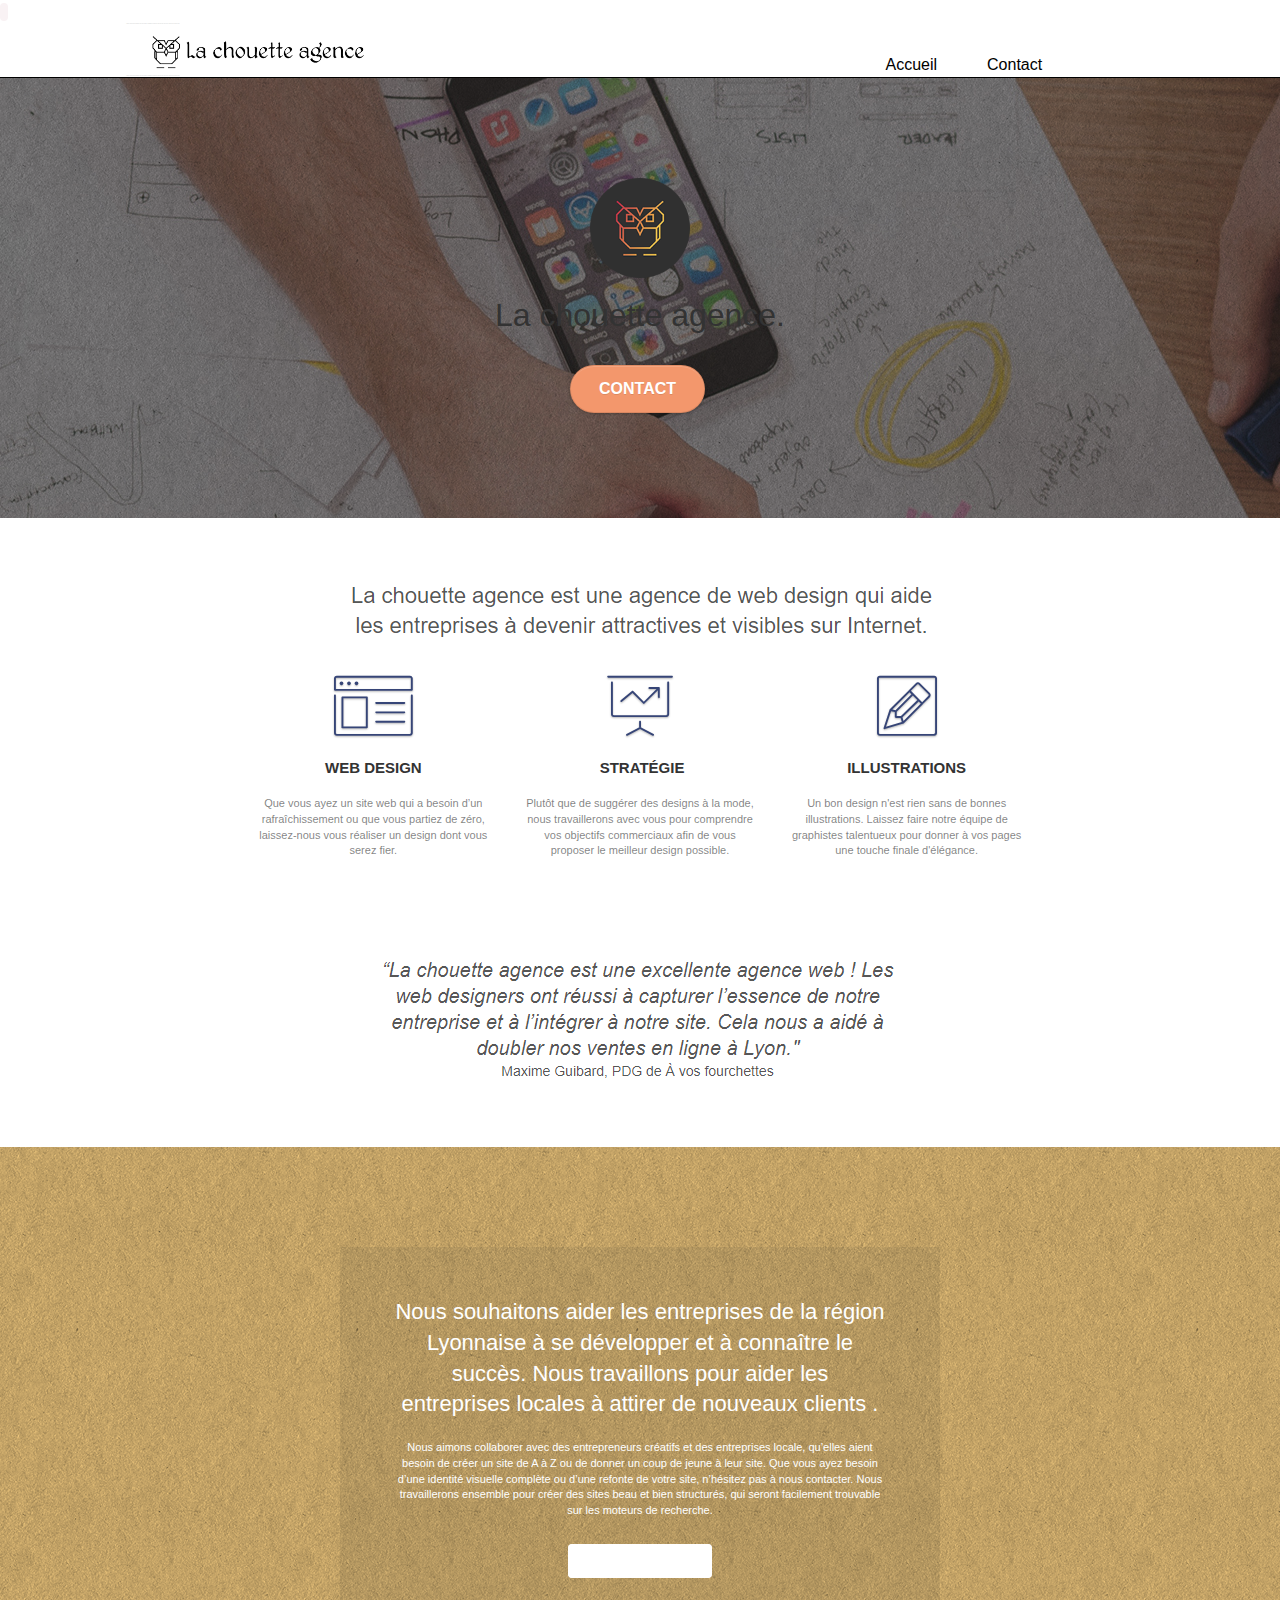
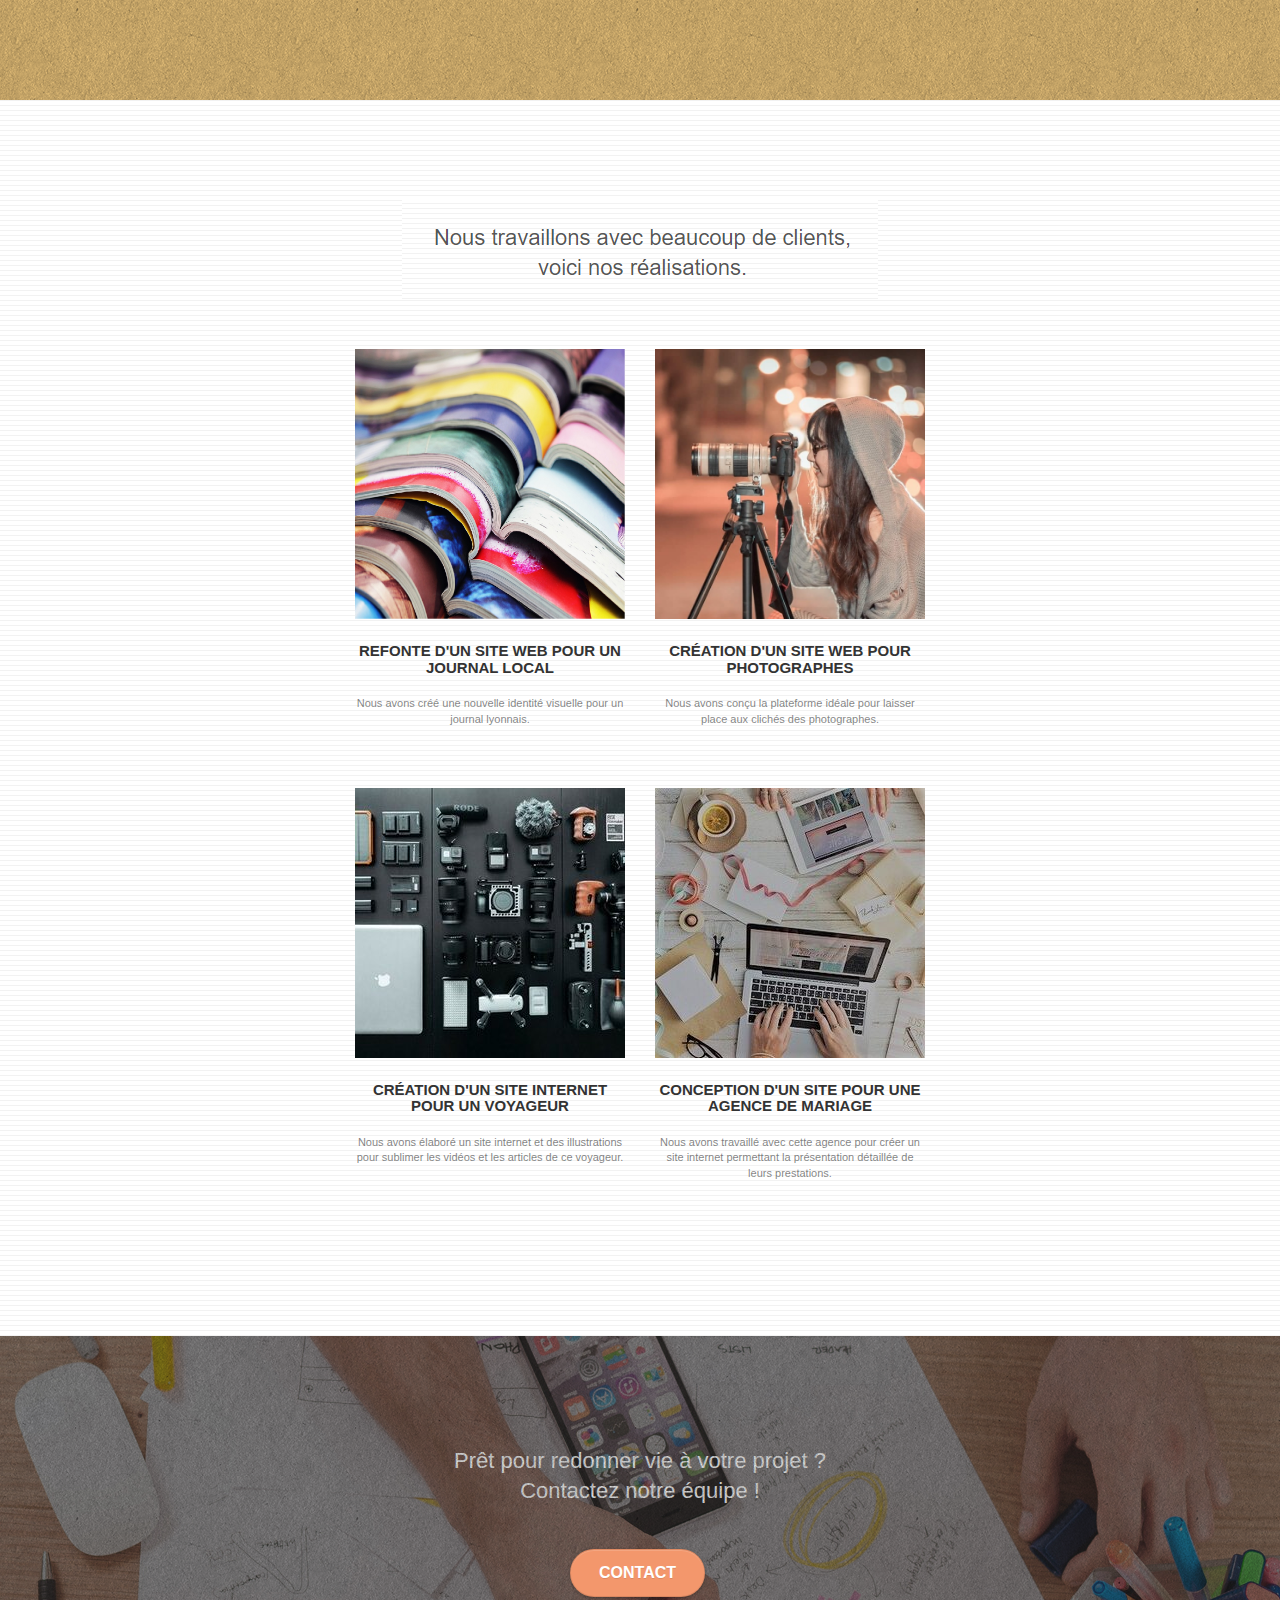
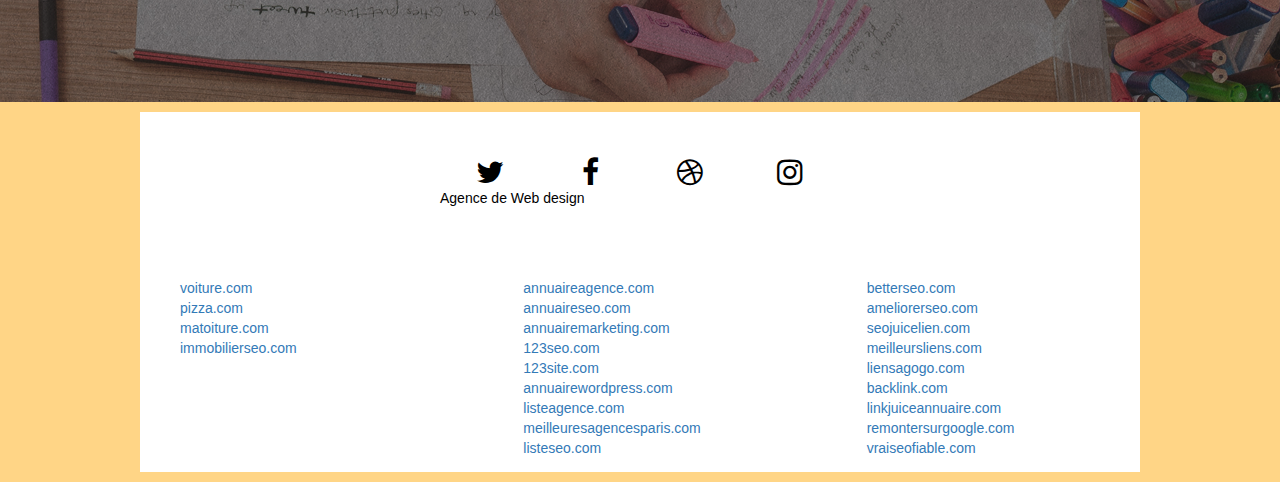
<file: index.html>
<!doctype html>
<html lang="Default">
<head>
    <meta charset="utf-8">
    <meta name="keywords" content="agence web design, web design Lyon, agence web design">
    <meta name="description" content="Entreprise web design, situé à Lyon">
    <meta name="viewport" content="width=device-width, initial-scale=1.0, viewport-fit=cover">
    <link rel="shortcut icon" type="image/png" href="favicon.jpg">
    
	<link rel="stylesheet" type="text/css" href="./css/bootstrap.css">
	<link rel="stylesheet" type="text/css" href="style.css">
	<link rel="stylesheet" type="text/css" href="./css/font-awesome.css">
	<link rel="stylesheet" type="text/css" href="./css/et-line.css">
	<link rel="canonical" href="https://vehementz.github.io/P4_Pisu_Clement/"/>
	<code></code><meta name="robots" content="index, follow"></code>
	
    
	<script src="./js/jquery-2.1.0.js"></script>
	<script src="./js/bootstrap.js"></script>
	<script src="./js/blocs.js"></script>
	<script src="./js/jquery.touchSwipe.js" defer></script>
	<script src="./js/gmaps.js"></script>

    <title>.</title>

    
<!-- Analytics -->
 
<!-- Analytics END -->
    
</head>
<body>
<!-- Principal conteneur -->
<div class="page-container">
    
<!-- bloc-0 -->
<div class="bloc bgc-white l-bloc " id="bloc-0">
	<div class="container bloc-sm">

		<nav class="navbar row">
			<div class="navbar-header">
				<div class="keywords" style="color:#cccccc;font-size:1px;">Agence web à paris, stratégie web, web design, illustrations, design de site web, site web, web, internet, site internet, site</div>
				<a class="navbar-brand" href="index.html"><img src="img/la-chouette-agence.png" alt="La chouette agence" height="40" /></a>
				<div class="keywords" style="color:#cccccc;font-size:1px;">Agence web à paris, stratégie web, web design, illustrations, design de site web, site web, web, internet, site internet, site</div>
				<button id="nav-toggle" type="button" class="ui-navbar-toggle navbar-toggle" data-toggle="collapse" data-target=".navbar-1">
					<span class="sr-only">Toggle navigation</span><span class="icon-bar"></span><span class="icon-bar"></span><span class="icon-bar"></span>
				</button>
			</div>
			<div class="collapse navbar-collapse navbar-1 special-dropdown-nav">
				<ul class="site-navigation nav navbar-nav">
					<li>
						<a href="home.html">Accueil</a>
					</li>
					<li>
					</li>
					<li>
						<a href="contact.html">Contact</a>
					</li>
				</ul>
			</div>
		</nav>
	</div>
</div>
<!-- bloc-0 END -->

<!-- bloc-1-presentation -->
<div class="bloc bgc-dark-slate-blue bg-banniere d-bloc bg-t-edge bloc-bg-texture texture-paper b-parallax" id="bloc-1-hero">
	<div class="container bloc-lg">
		<div class="row tight-width-whitespace">
			<div class="col-sm-12">
				<img src="img/logo.png" class="center-block image-resize-mode" width="100" alt="logo" />
				<h1 class="text-center hero-bloc-text tc-white ">
					La chouette agence.
				</h1>
				<div class="text-center">
					<a href="page2.html" class="btn btn-lg btn-clean btn-rd cta-hero btn-atomic-tangerine" id="cta-hero">Contact</a>
				</div>
			</div>
		</div>
	</div>
</div>
<!-- bloc-1-presentation END -->

<!-- bloc-2-services -->
<div class="bloc bgc-white l-bloc" id="bloc-2-services">
	<div class="container bloc-md">
		<div class="row">
			<div class="col-sm-12 text-center">
				<img alt="titre" src="img/title.png" />
			</div>
		</div>
		<div class="row voffset-lg med-width-whitespace">
			<div class="col-sm-4">
				<div class="text-center">
					<span class="et-icon-browser sm-shadow icon-dark-slate-blue icons icon-lg"></span>
				</div>
				<h3 class="mg-md text-center">
					Web design
				</h3>
				<p class="text-center ">
					Que vous ayez un site web qui a besoin d&rsquo;un rafraîchissement ou que vous partiez de zéro, laissez-nous vous réaliser un design dont vous serez fier.
				</p>
			</div>
			<div class="col-sm-4">
				<div class="text-center">
					<span class="et-icon-presentation sm-shadow icon-dark-slate-blue icons icon-lg"></span>
				</div>
				<h3 class="mg-md text-center">
					&nbsp;Stratégie
				</h3>
				<p class="text-center ">
					Plutôt que de suggérer des designs à la mode, nous travaillerons avec vous pour comprendre vos objectifs commerciaux afin de vous proposer le meilleur design possible.<br>
				</p>
			</div>
			<div class="col-sm-4">
				<div class="text-center">
					<span class="et-icon-edit sm-shadow icon-dark-slate-blue icons icon-lg"></span>
				</div>
				<h3 class="mg-md text-center">
					Illustrations
				</h3>
				<p class="text-center ">
					Un bon design n'est rien sans de bonnes illustrations. Laissez faire notre équipe de graphistes talentueux pour donner à vos pages une touche finale d'élégance.
				</p>
			</div>
		</div>
		<div class="row voffset-lg voffset">
			<div class="col-xs-12 col-md-8 col-md-offset-2 text-center">
				<img alt="citation" src="img/citation.png" />

			</div>
		</div>
	</div>
</div>
<!-- bloc-2-services END -->

<!-- bloc-3-what-i-do -->
<div class="bloc tc-white bgc-atomic-tangerine bg-presentation d-bloc bloc-bg-texture texture-paper b-parallax" id="bloc-3-what-i-do">
	<div class="container bloc-lg">
		<div class="row tight-width-whitespace black-background">
			<div class="col-sm-12">
				<h2 class="mg-md text-center tc-white">
					Nous souhaitons aider les entreprises de la région Lyonnaise à se développer et à connaître le succès. Nous travaillons pour aider les entreprises locales à attirer de nouveaux clients .<br>
				</h2>
				<p class="text-center white">
					Nous aimons collaborer avec des entrepreneurs créatifs et des entreprises locale, qu’elles aient besoin de créer un site de A à Z ou de donner un coup de jeune à leur site. Que vous ayez besoin d’une identité visuelle complète ou d’une refonte de votre site, n’hésitez pas à nous contacter. Nous travaillerons ensemble pour créer des sites beau et bien structurés, qui seront facilement trouvable sur les moteurs de recherche. <br><br><a class="ltc-white bold-link" href="page2.html">Contactez notre équipe</a><br>
				</p>
			</div>
		</div>
	</div>
</div>
<!-- bloc-3-what-i-do END -->

<!-- bloc-4-portfolio -->
<div class="bloc bgc-white bg-lines-h2-bg bg-repeat l-bloc" id="bloc-4-portfolio">
	<div class="container bloc-lg">
		<div class="row">
			<div class="col-sm-12 text-center">
				<img alt="titre" src="img/title2.png" />
			</div>
		</div>
		<div class="row tight-width-whitespace portfolio-row">
			<div class="col-sm-6">
				<a href="#" data-lightbox="img/1.jpg" data-gallery-id="gallery-1" data-caption="Refonte d'un site web pour un journal local" data-frame="snapshot-lb"><img src="img/1.jpg" alt="livres" class="img-responsive portfolio-thumb" /></a>
				<h3 class="mg-md text-center">
					Refonte d'un site web pour un journal local
				</h3>
				<p class="text-center">
					Nous avons créé une nouvelle identité visuelle pour un journal lyonnais.
				</p>
			</div>
			<div class="col-sm-6">
				<a href="#" data-lightbox="img/2.jpg" data-gallery-id="gallery-1" data-caption="Création d'un site web pour photographes" data-frame="snapshot-lb"><img src="img/2.jpg" class="img-responsive portfolio-thumb" alt="un photographe avec son appareil" /></a>
				<h3 class="mg-md text-center">
					Création d'un site web pour photographes
				</h3>
				<p class="text-center">
					Nous avons conçu la plateforme idéale pour laisser place aux clichés des photographes.
				</p>
			</div>
		</div>
		<div class="row tight-width-whitespace portfolio-row">
			<div class="col-sm-6">
				<a href="#" data-lightbox="img/3.jpg" data-gallery-id="gallery-1" data-caption="Création d'un site internet pour un voyageur" data-frame="snapshot-lb"><img src="img/3.jpg" class="img-responsive portfolio-thumb" alt="un equipement pour appareil photo"/></a>
				<h3 class="mg-md text-center">
					Création d'un site internet pour un voyageur
				</h3>
				<p class="text-center">
					Nous avons élaboré un site internet et des illustrations pour sublimer les vidéos et les articles de ce voyageur.
				</p>
			</div>
			<div class="col-sm-6">
				<a href="#" data-lightbox="img/4.jpg" data-gallery-id="gallery-1" data-caption="Conception d'un site pour une agence de mariage" data-frame="snapshot-lb"><img src="img/4.jpg" class="img-responsive portfolio-thumb" alt="quelqu'un travaille sur un ordinateur" /></a>
				<h3 class="mg-md text-center">
					Conception d'un site pour une agence de mariage
				</h3>
				<p class="text-center">
					Nous avons travaillé avec cette agence pour créer un site internet permettant la présentation détaillée de leurs prestations.
				</p>
			</div>
		</div>
	</div>
</div>
<!-- bloc-4-portfolio END -->

<!-- bloc-5-cta -->
<div class="bloc bgc-dark-slate-blue bg-banniere d-bloc bloc-bg-texture texture-paper" id="bloc-5-cta">
	<div class="container bloc-lg">
		<div class="row">
			<h2 class="mg-md text-center tc-white">
				Prêt pour redonner vie à votre projet ?<br>Contactez notre équipe !
			</h2>
			<div class="col-sm-12 text-center">
				<a href="page2.html" class="btn btn-atomic-tangerine btn-clean btn-rd btn-lg cta-hero">Contact</a>
			</div>
		</div>
	</div>
</div>
<!-- bloc-5-cta END -->

<!-- Footer - bloc-8 -->
<div class="bloc bgc-atomic-tangerine d-bloc" id="bloc-8">
	<div class="container bloc-sm">
		<div class="row">
			<div class="col-sm-12">
				<p class="text-center black">
					La chouette agence - Agence web basée à Lyon.
				</p>
				<div class="row row-no-gutters social">
					<div class="col-sm-3">
						<div class="text-center">
							<a class="social" href="index.html"><span class="fa fa-twitter icon-md"></span></a>
						</div>
					</div>
					<div class="col-sm-3">
						<div class="text-center">
							<a class="social" href="index.html"><span class="fa fa-facebook icon-md"></span></a>
						</div>
					</div>
					<div class="col-sm-3">
						<div class="text-center">
							<a class="social" href="index.html"><span class="fa fa-dribbble icon-md"></span></a>
						</div>
					</div>
					<div class="col-sm-3">
						<div class="text-center">
							<a class="social" href="index.html"><span class="fa fa-instagram icon-md"></span></a>
						</div>
					</div>
					<div class="keywords" style="color:black;">Agence de Web design</div>
				</div>
				<div class="row">
					<div class="col-sm-4">
						<p class="partenaire-title">Partenaires</p>
							<ul class="footer-list">
								<li><a href="voiture.com">voiture.com</a></li>
								<li><a href="pizza.com">pizza.com</a></li>
								<li><a href="matoiture.com">matoiture.com</a></li>
								<li><a href="immobilierseo.com">immobilierseo.com</a></li>
							</ul>		
					</div>
					<div class="col-sm-4">
						<p class="partenaire-title">Annuaires liste 1</p>
						<ul class="footer-list">
							<li><a href="annuaireagence.com">annuaireagence.com</a></li>
							<li><a href="annuaireseo.com">annuaireseo.com</a></li>
							<li><a href="annuairemarketing.com">annuairemarketing.com</a></li>
							<li><a href="123seoture.com">123seo.com</a></li>
							<li><a href="123site.com">123site.com</a></li>
							<li><a href="annuairewordpress.com">annuairewordpress.com</a></li>
							<li><a href="listeagence.com">listeagence.com</a></li>
							<li><a href="meilleuresagencesparis.com">meilleuresagencesparis.com</a></li>
							<li><a href="listeseo.com">listeseo.com</a></li>
						</ul>
					</div>
					<div class="col-sm-4">
						<p class="partenaire-title">Annuaires liste 2</p>
						<ul class="footer-list">
							<li><a href="betterseo.com">betterseo.com</a></li>
							<li><a href="ameliorerseo.com">ameliorerseo.com</a></li>
							<li><a href="seojuicelien.com">seojuicelien.com</a></li>
							<li><a href="meilleursliens.com">meilleursliens.com</a></li>
							<li><a href="liensagogo.com">liensagogo.com</a></li>
							<li><a href="backlink.com">backlink.com</a></li>
							<li><a href="linkjuiceannuaire.com">linkjuiceannuaire.com</a></li>
							<li><a href="remontersurgoogle.com">remontersurgoogle.com</a></li>
							<li><a href="vraiseofiable.com">vraiseofiable.com</a></li>
						</ul>
					</div>
				</div>
			</div>
		</div>
	</div>
</div>
<!-- Footer - bloc-8 END -->

</div>
<!-- Principal conteneur END -->
    

</body>
</html>
</file>
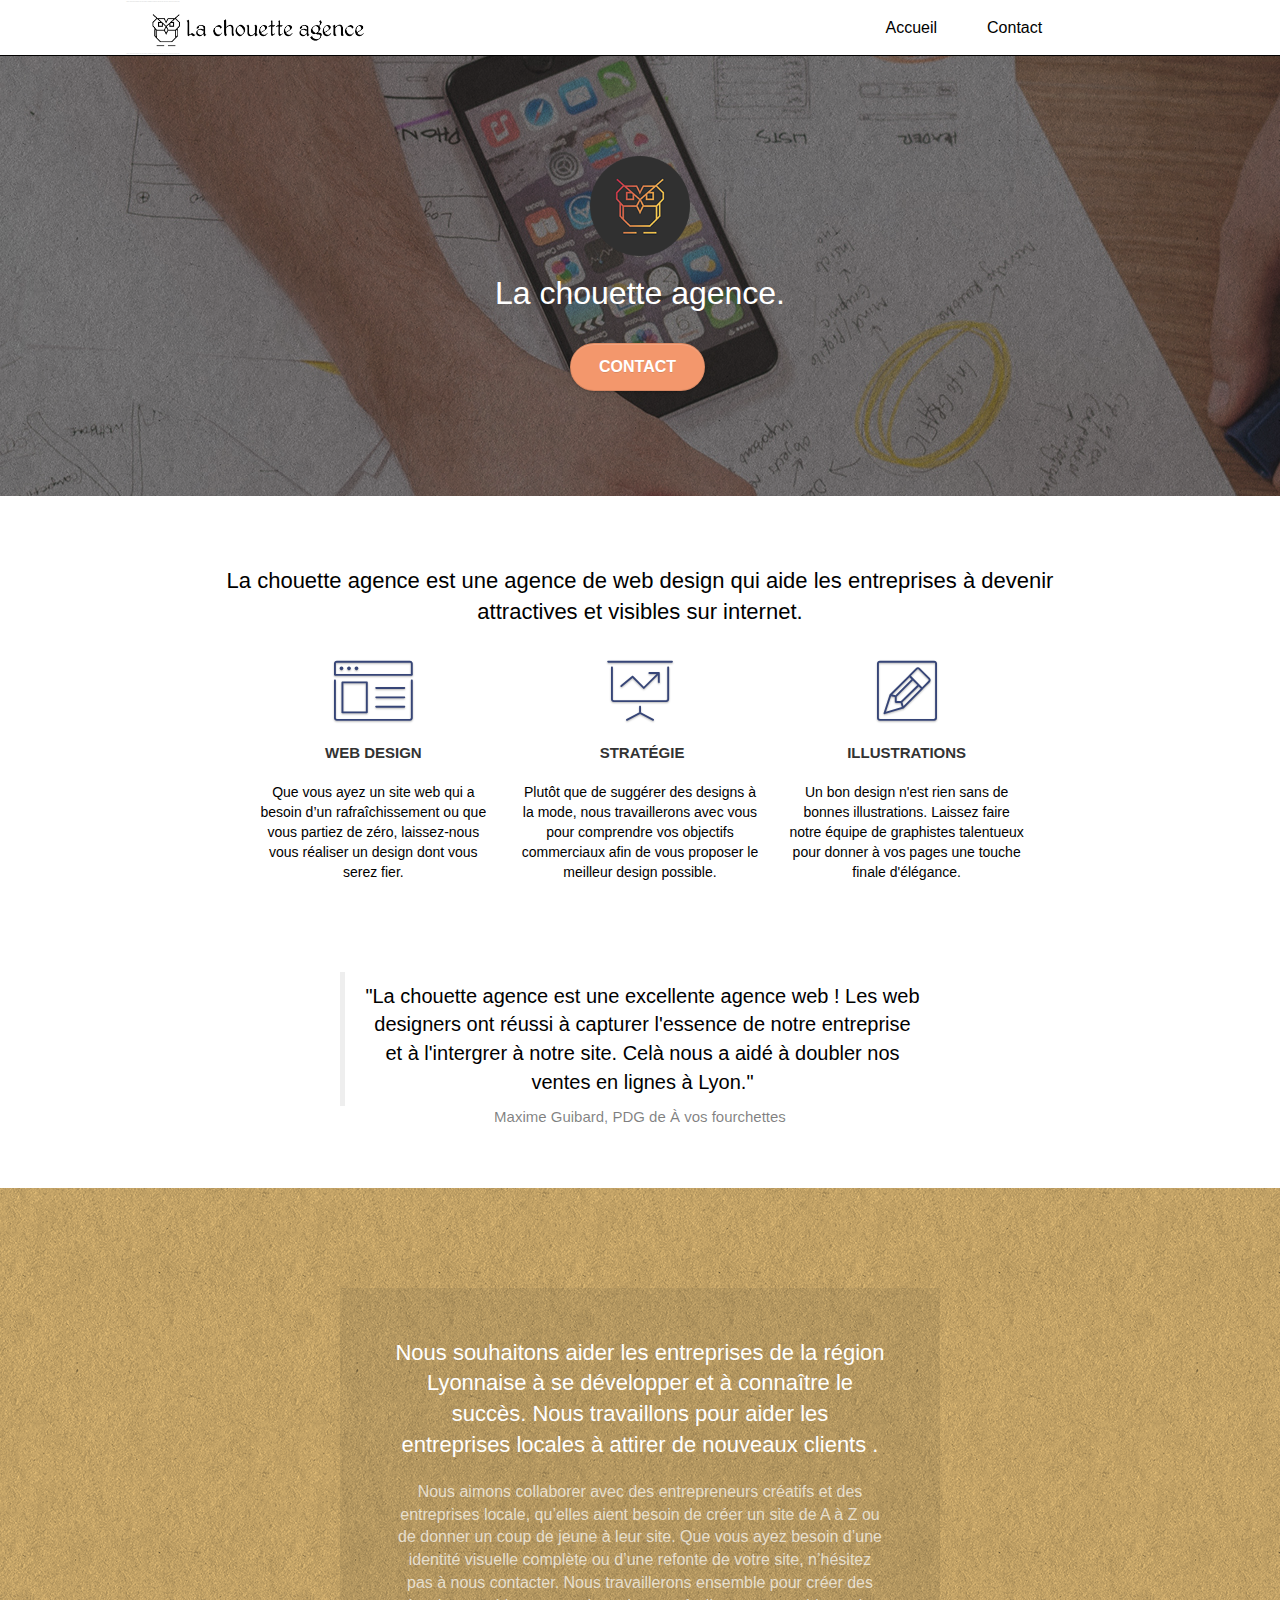
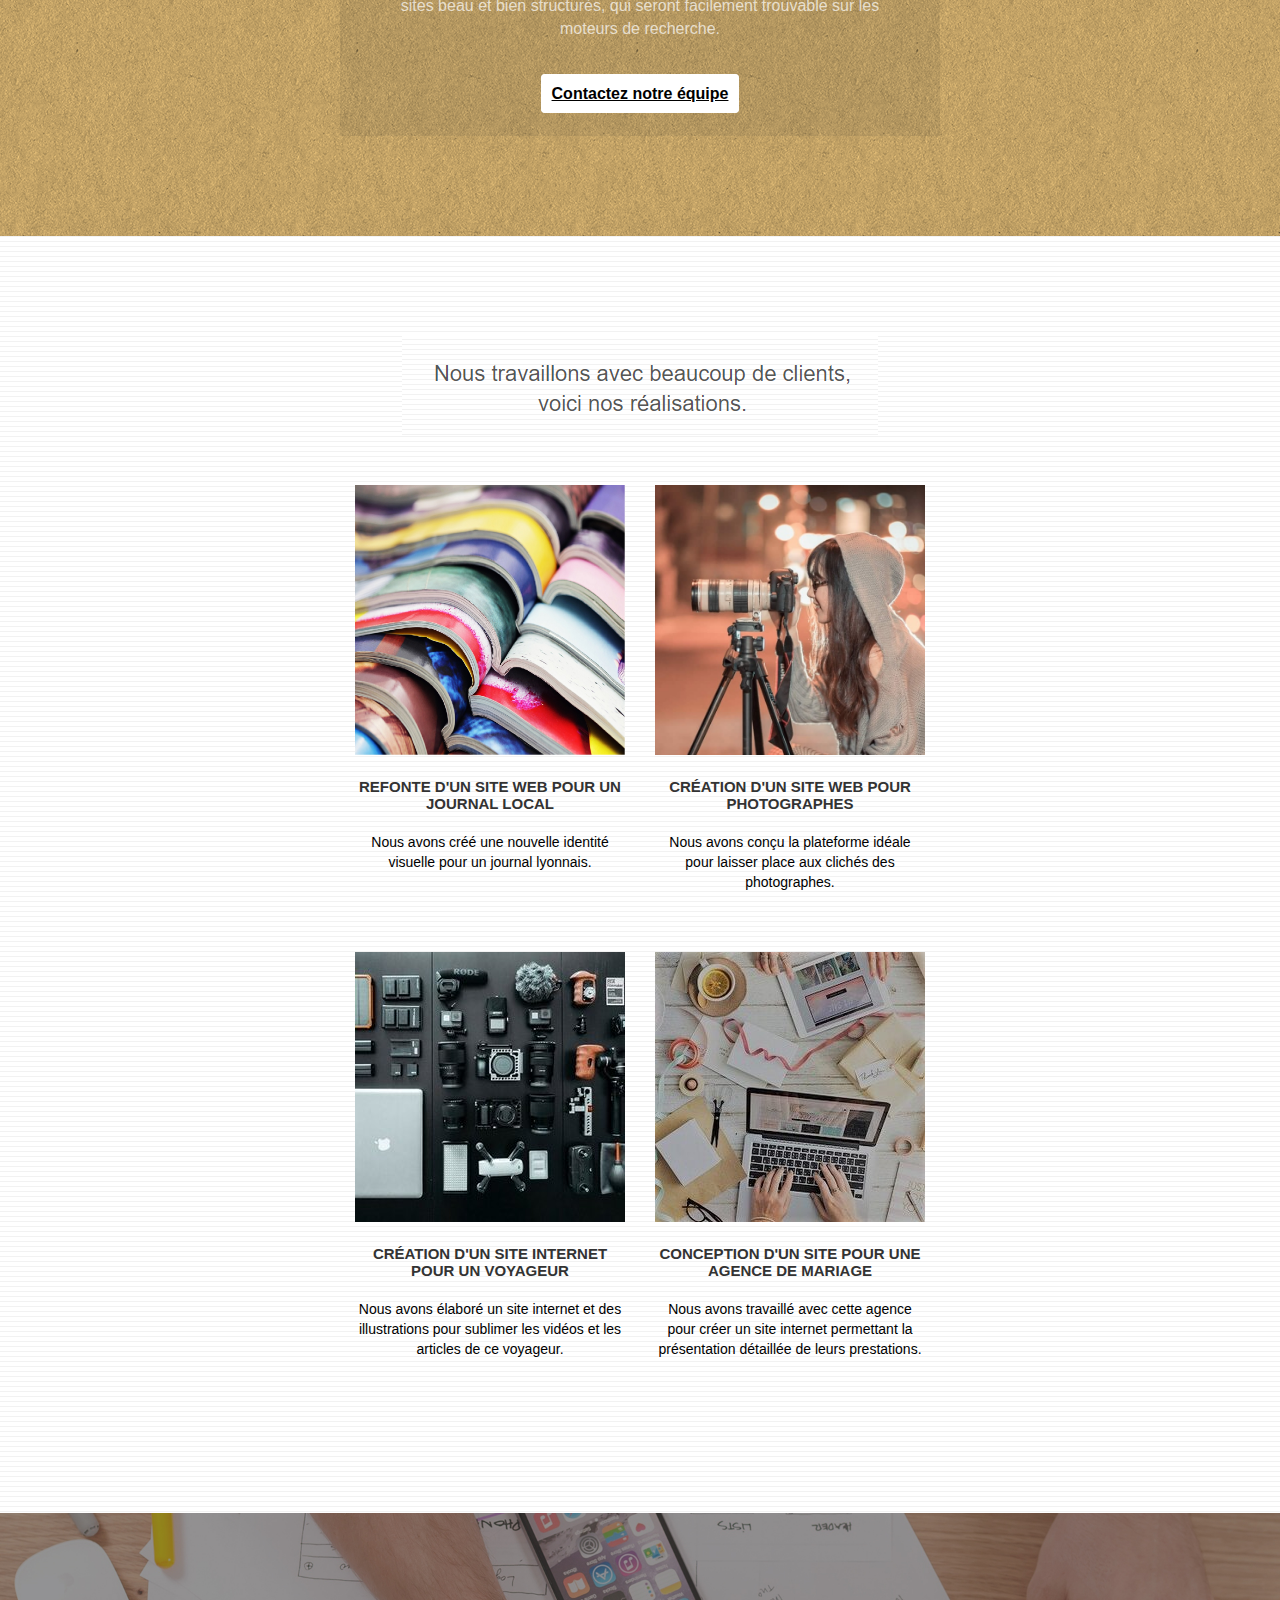
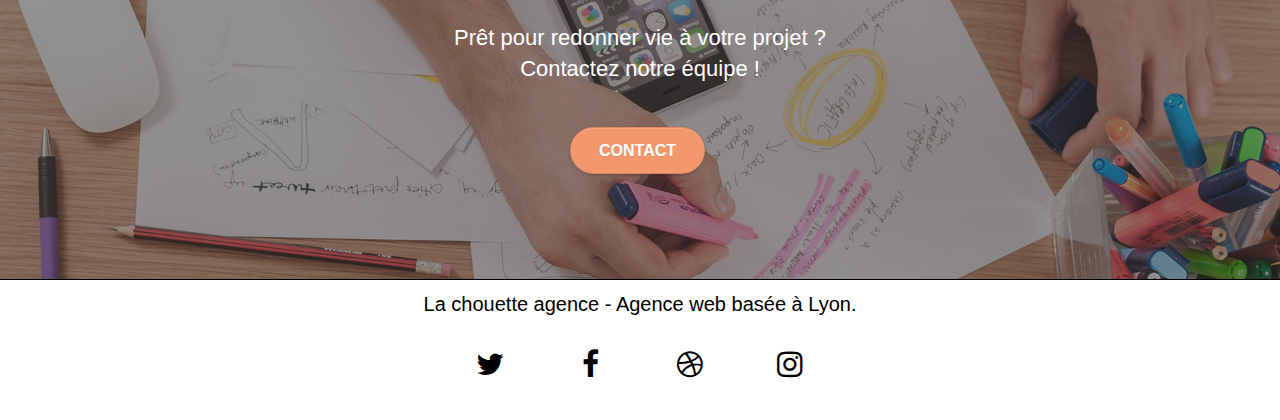
<file: home.html>
<!doctype html>
<html lang="fr">
<head>
    <meta charset="utf-8">
    <meta name="keywords" content="agence web design, web design Lyon, agence web design">
    <meta name="description" content="Entreprise web design, situé à Lyon">
    <meta name="viewport" content="width=device-width, initial-scale=1.0, viewport-fit=cover">
    <link rel="shortcut icon" type="image/png" href="favicon.jpg">
    
	<link rel="stylesheet" type="text/css" href="./css/bootstrap.css">
	<link rel="stylesheet" type="text/css" href="style.css">
	<link rel="stylesheet" type="text/css" href="./css/font-awesome.css">
	<link rel="stylesheet" type="text/css" href="./css/et-line.css">
	<link rel="canonical" href="https://vehementz.github.io/P4_Pisu_Clement/"/>
	<meta name="robots" content="home, follow">
	
    
	<script src="./js/jquery-2.1.0.js"></script>
	<script src="./js/bootstrap.js"></script>
	<script src="./js/blocs.js"></script>
	<script src="./js/jquery.touchSwipe.js" defer></script>
	<script src="./js/gmaps.js"></script>

    <title>Agence de Webdesign</title>

    
<!-- Analytics -->
 
<!-- Analytics END -->
    
</head>
<body>
<!-- Principal conteneur -->
<div class="page-container">
    
<!-- bloc-0 -->
<div class="bloc l-bloc " id="bloc-0">
	<div class="container bloc-sm">

		<div class="navbar row">
			<div class="navbar-header">
				<div class="keywords" style="color:#cccccc;font-size:1px;">Agence web à paris, stratégie web, web design, illustrations, design de site web, site web, web, internet, site internet, site</div>
				<a class="navbar-brand" href="home.html"><img src="img/la-chouette-agence.png" alt="La chouette agence" height="40" /></a>
				<div class="keywords" style="color:#cccccc;font-size:1px;">Agence web à paris, stratégie web, web design, illustrations, design de site web, site web, web, internet, site internet, site</div>
				<button id="nav-toggle" type="button" class="ui-navbar-toggle navbar-toggle" data-toggle="collapse" data-target=".navbar-1">
					<span class="sr-only">Toggle navigation</span><span class="icon-bar"></span><span class="icon-bar"></span><span class="icon-bar"></span>
				</button>
			</div>
			<nav class="collapse navbar-collapse navbar-1 special-dropdown-nav">
				<ul class="site-navigation nav navbar-nav">
					<li>
						<a class="home_page_nav_link link_page" href="home.html">Accueil</a>
					</li>
					<li>
					</li>
					<li>
						<a class="home_page_nav_link link_page" href="contact.html">Contact</a>
					</li>
				</ul>
			</nav>
		</div>
	</div>
</div>
<!-- bloc-0 END -->

<!-- bloc-1-presentation -->
<div class="bloc bgc-dark-slate-blue bg-banniere d-bloc bg-t-edge bloc-bg-texture texture-paper b-parallax" id="bloc-1-hero">
	<div class="container bloc-lg">
		<div class="row tight-width-whitespace">
			<div class="col-sm-12 background-part-bellow">
				<img src="img/logo.png" class="center-block image-resize-mode" width="100" alt="logo" />
				<h1 class="text-center hero-bloc-text ltc-white ">
					La chouette agence.
				</h1>
				<div class="text-center">
					<a href="contact.html" class="btn btn-lg btn-clean btn-rd cta-hero btn-atomic-tangerine" id="cta-hero">Contact</a>
				</div>
			</div>
		</div>
	</div>
</div>
<!-- bloc-1-presentation END -->

<!-- bloc-2-services -->
<main class="bloc bgc-white l-bloc" id="bloc-2-services">
	<div class="container bloc-md">
		<div class="row skills-container-title">
			<div class="col-sm-10 ">
				<h2>La chouette agence est une agence de web design qui aide les entreprises à devenir attractives et visibles sur internet.</h2>
				
			</div>
		</div>
		<div class="row voffset-lg med-width-whitespace">
			<div class="col-sm-4">
				<div class="text-center">
					<span class="et-icon-browser sm-shadow icon-dark-slate-blue icons icon-lg"></span>
				</div>
				<h3 class="mg-md text-center">
					Web design
				</h3>
				<p class="text-center text-skills">
					Que vous ayez un site web qui a besoin d&rsquo;un rafraîchissement ou que vous partiez de zéro, laissez-nous vous réaliser un design dont vous serez fier.
				</p>
			</div>
			<div class="col-sm-4">
				<div class="text-center">
					<span class="et-icon-presentation sm-shadow icon-dark-slate-blue icons icon-lg"></span>
				</div>
				<h3 class="mg-md text-center">
					&nbsp;Stratégie
				</h3>
				<p class="text-center text-skills">
					Plutôt que de suggérer des designs à la mode, nous travaillerons avec vous pour comprendre vos objectifs commerciaux afin de vous proposer le meilleur design possible.<br>
				</p>
			</div>
			<div class="col-sm-4">
				<div class="text-center">
					<span class="et-icon-edit sm-shadow icon-dark-slate-blue icons icon-lg"></span>
				</div>
				<h3 class="mg-md text-center">
					Illustrations
				</h3>
				<p class="text-center text-skills">
					Un bon design n'est rien sans de bonnes illustrations. Laissez faire notre équipe de graphistes talentueux pour donner à vos pages une touche finale d'élégance.
				</p>
			</div>
		</div>
		<div class="row voffset-lg voffset">
			<div class="col-xs-12 col-md-8 col-md-offset-2 text-center">
				<blockquote class="quote-container"><p class="testymony">"La chouette agence est une excellente agence web ! Les web designers ont réussi à capturer l'essence de notre entreprise et à l'intergrer à notre site. Celà nous a aidé à doubler nos ventes en lignes à Lyon."</p></blockquote>
				<p class="sub-testymony">Maxime Guibard, PDG de À vos fourchettes</p>

			</div>
		</div>
	</div>
</main>
<!-- bloc-2-services END -->

<!-- bloc-3-what-i-do -->
<section class="bloc tc-white bgc-atomic-tangerine bg-presentation d-bloc bloc-bg-texture texture-paper b-parallax" id="bloc-3-what-i-do">
	<div class="container bloc-lg">
		<div class="row tight-width-whitespace black-background">
			<div class="col-sm-12">
				<h2 class="mg-md text-center tc-white">
					Nous souhaitons aider les entreprises de la région Lyonnaise à se développer et à connaître le succès. Nous travaillons pour aider les entreprises locales à attirer de nouveaux clients .<br>
				</h2>
				<p class="text-center black text-motivation">
					Nous aimons collaborer avec des entrepreneurs créatifs et des entreprises locale, qu’elles aient besoin de créer un site de A à Z ou de donner un coup de jeune à leur site. Que vous ayez besoin d’une identité visuelle complète ou d’une refonte de votre site, n’hésitez pas à nous contacter. Nous travaillerons ensemble pour créer des sites beau et bien structurés, qui seront facilement trouvable sur les moteurs de recherche. <br><br><a class="ltc-black bold-link" href="contact.html">Contactez notre équipe</a><br>
				</p>
			</div>
		</div>
	</div>
</section>
<!-- bloc-3-what-i-do END -->

<!-- bloc-4-portfolio -->
<section class="bloc bgc-white bg-lines-h2-bg bg-repeat l-bloc" id="bloc-4-portfolio">
	<div class="container bloc-lg">
		<div class="row">
			<div class="col-sm-12 text-center portfolio-introduce">
				<img alt="titre" src="img/title2.png" />
			</div>
		</div>
		<div class="row tight-width-whitespace portfolio-row">
			<div class="col-sm-6">
				<figure>
					<a href="#" data-lightbox="img/1.jpg" data-gallery-id="gallery-1" data-caption="Refonte d'un site web pour un journal local" data-frame="snapshot-lb"><img src="img/1.jpg" alt="livres" class="img-responsive portfolio-thumb" /></a>
				</figure>
				<h3 class="mg-md text-center">
					Refonte d'un site web pour un journal local
				</h3>
				<p class="text-center text-experience">
					Nous avons créé une nouvelle identité visuelle pour un journal lyonnais.
				</p>
			</div>
			<div class="col-sm-6">
				<figure>
					<a href="#" data-lightbox="img/2.jpg" data-gallery-id="gallery-1" data-caption="Création d'un site web pour photographes" data-frame="snapshot-lb"><img src="img/2.jpg" class="img-responsive portfolio-thumb" alt="un photographe avec son appareil" /></a>
				</figure>
				<h3 class="mg-md text-center">
					Création d'un site web pour photographes
				</h3>
				<p class="text-center text-experience">
					Nous avons conçu la plateforme idéale pour laisser place aux clichés des photographes.
				</p>
			</div>
		</div>
		<div class="row tight-width-whitespace portfolio-row">
			<div class="col-sm-6">
				<figure>
					<a href="#" data-lightbox="img/3.jpg" data-gallery-id="gallery-1" data-caption="Création d'un site internet pour un voyageur" data-frame="snapshot-lb"><img src="img/3.jpg" class="img-responsive portfolio-thumb" alt="un equipement pour appareil photo"/></a>
				</figure>
					<h3 class="mg-md text-center">
					Création d'un site internet pour un voyageur
				</h3>
				<p class="text-center text-experience">
					Nous avons élaboré un site internet et des illustrations pour sublimer les vidéos et les articles de ce voyageur.
				</p>
			</div>
			<div class="col-sm-6">
				<figure>
					<a href="#" data-lightbox="img/4.jpg" data-gallery-id="gallery-1" data-caption="Conception d'un site pour une agence de mariage" data-frame="snapshot-lb"><img src="img/4.jpg" class="img-responsive portfolio-thumb" alt="quelqu'un travaille sur un ordinateur" /></a>
				</figure>
				<h3 class="mg-md text-center">
					Conception d'un site pour une agence de mariage
				</h3>
				<p class="text-center text-experience">
					Nous avons travaillé avec cette agence pour créer un site internet permettant la présentation détaillée de leurs prestations.
				</p>
			</div>
		</div>
	</div>
</section>
<!-- bloc-4-portfolio END -->

<!-- bloc-5-cta -->
<section class="bloc bgc-dark-slate-blue bg-banniere d-bloc bloc-bg-texture" id="bloc-5-cta">
	<div class="container bloc-lg">
		<div class="row">
			<h2 class="mg-md text-center tc-tangerine">
				Prêt pour redonner vie à votre projet ?<br>Contactez notre équipe !
			</h2>
			<div class="col-sm-12 text-center">
				<a href="contact.html" class="btn btn-atomic-tangerine btn-clean btn-rd btn-lg cta-hero">Contact</a>
			</div>
		</div>
	</div>
</section>
<!-- bloc-5-cta END -->

<!-- Footer - bloc-8 -->
<footer class="bloc d-bloc" id="bloc-8">
	<div class="container bloc-sm">
		<div class="row">
			<div class="col-sm-12">
				<p class="text-center black title-footer footer_text" >
					La chouette agence - Agence web basée à Lyon.
				</p>
				<div class="row row-no-gutters social">
					<div class="col-sm-3">
						<div class="text-center">
							<a name="twitter" class="social" href="home.html"><span class="fa fa-twitter icon-md"></span></a>
						</div>
					</div>
					<div class="col-sm-3">
						<div class="text-center">
							<a name="facebook" class="social" href="home.html"><span class="fa fa-facebook icon-md"></span></a>
						</div>
					</div>
					<div class="col-sm-3">
						<div class="text-center">
							<a name="dribbble" class="social" href="home.html"><span class="fa fa-dribbble icon-md"></span></a>
						</div>
					</div>
					<div class="col-sm-3">
						<div class="text-center">
							<a name="instagram" class="social" href="home.html"><span class="fa fa-instagram icon-md"></span></a>
						</div>
					</div>
				</div>
			</div>
		</div>
	</div>
</footer>

<!-- Principal conteneur END -->
    

</body>
</html>
</file>
<file: style.css>
body {
    margin: 0;
    padding: 0;
    background: #FFF;
    overflow-x: hidden;
    -webkit-font-smoothing: antialiased;
    -moz-osx-font-smoothing: grayscale;
}

#bloc-0 {
    border-bottom: 1px solid black;
}

.home_page_nav_link {
    position: relative;
    bottom: 1.5rem;
}


.link_page {
    color: #000000!important;
}

a,
button {
    transition: all .3s ease-in-out;
    outline: none!important;
}

a:hover {
    text-decoration: none;
    cursor: pointer;
}

#page-loading-blocs-notifaction {
    position: fixed;
    top: 0;
    bottom: 0;
    width: 100%;
    z-index: 100000;
    background: #FFFFFF url("img/pageload-spinner.gif") no-repeat center center;
}

footer {
    padding-top: 4rem;
    border-top: 1px solid #000;
}

.footer-list {
    list-style-type: none;
}

.title-footer {
    font-size: 2rem;
}

.footer_text {
    color: black!important;
}

footer p {
    color: black;
}

.partenaire-title {
    font-size: 1.8rem;
}

.agency-title {
    margin: 3rem 0 3rem 0;
}

.agency-keywords {
    color : black;
    font-size: 1.3rem;
}

.text-skills {
    font-size: 1.4rem;
    color: black!important;
}

.text-motivation {
    font-size: 1.6rem;
}
.text-experience {
    font-size: 1.4rem;
    color: black;
}

.portfolio-introduce {
    color: #000;
    font-weight: 700;
}

.contact-infos p{
    position: relative;
    top: 1.5rem;
    left: 4rem;
    font-size: 1rem;
    color: black!important;
}

#bloc-7 {
   display: flex;
   justify-content: center;
}

.team-text-banniere {
    color: white;
}

.skills-container-title {
    display: flex;
    justify-content: center;
    text-align: center;
}

.nav-content {
    display: flex;
    flex-direction: row;
}




.testymony {
    font-size: 2rem;
    color: black!important;
}
.sub-testymony {
    font-size: 1.5rem;
}

.quote-container {
    width: 60rem;
    margin: 0 auto;
    color: black;
}

#bloc-8 {
    padding: 1rem;
}

.bloc {
    width: 100%;
    clear: both;
    background: 50% 50% no-repeat;
    padding: 0 50px;
    -webkit-background-size: cover;
    -moz-background-size: cover;
    -o-background-size: cover;
    background-size: cover;
    position: relative;
}

.footer-agency-text {
    font-size: 1.2rem;
}



.bloc .container {
    padding-left: 0;
    padding-right: 0;
}

.contact_form {
    margin: auto;
    text-align: center;
    position: relative;
}

.navbar a {
    margin: auto 1rem;   
}

.navbar ul {
   list-style-type: none;
}

.bloc-lg {
    padding: 100px 50px;
}

.bloc-md {
    padding: 50px;
}

.bloc-sm {
    background-color: rgb(255, 255, 255);
}

.bg-center,
.bg-l-edge,
.bg-r-edge,
.bg-t-edge,
.bg-b-edge,
.bg-tl-edge,
.bg-bl-edge,
.bg-tr-edge,
.bg-br-edge,
.bg-repeat {
    -webkit-background-size: auto!important;
    -moz-background-size: auto!important;
    -o-background-size: auto!important;
    background-size: auto!important;
}

.bg-repeat {
    background: repeat;
}

.bg-t-edge {
    background: top no-repeat;
}

.bloc-bg-texture::before {
    content: "";
    background-size: 2px 2px;
    position: absolute;
    top: 0;
    bottom: 0;
    left: 0;
    right: 0;
}

.texture-paper::before {
    background: url("img/texture-paper.png");
    background-size: 280px 280px;
}

.b-parallax {
    background-attachment: fixed;
}

.d-bloc {
    color: rgba(255, 255, 255, 0.7);
}

.d-bloc button:hover {
    color: rgba(255, 255, 255, .9);
}

.d-bloc .icon-round,
.d-bloc .icon-square,
.d-bloc .icon-rounded,
.d-bloc .icon-semi-rounded-a,
.d-bloc .icon-semi-rounded-b {
    border-color: rgba(255, 255, 255, .9);
}

.d-bloc .divider-h span {
    border-color: rgba(255, 255, 255, .2);
}

.d-bloc .a-btn,
.d-bloc .navbar a,
.d-bloc .navbar-brand,
.d-bloc a .icon-sm,
.d-bloc a .icon-md,
.d-bloc a .icon-lg,
.d-bloc a .icon-xl,
.d-bloc h1 a,
.d-bloc h2 a,
.d-bloc h3 a,
.d-bloc h4 a,
.d-bloc h5 a,
.d-bloc h6 a,
.d-bloc p a {
    color: black;
}

.d-bloc .a-btn:hover,
.d-bloc .navbar a:hover,
.d-bloc .navbar-brand:hover,
.d-bloc a:hover .icon-sm,
.d-bloc a:hover .icon-md,
.d-bloc a:hover .icon-lg,
.d-bloc a:hover .icon-xl,
.d-bloc h1 a:hover,
.d-bloc h2 a:hover,
.d-bloc h3 a:hover,
.d-bloc h4 a:hover,
.d-bloc h5 a:hover,
.d-bloc h6 a:hover,
.d-bloc p a:hover {
    color: black;
}

.d-bloc .navbar-toggle .icon-bar {
    background: rgba(255, 255, 255, 1);
}

.d-bloc .btn-wire,
.d-bloc .btn-wire:hover {
    color: rgba(255, 255, 255, 1);
    border-color: rgba(255, 255, 255, 1);
}

.d-bloc .panel {
    color: rgba(0, 0, 0, .5);
}

.d-bloc .panel button:hover {
    color: rgba(0, 0, 0, .7);
}

.d-bloc .panel icon {
    border-color: rgba(0, 0, 0, .7);
}

.d-bloc .panel .divider-h span {
    border-color: rgba(0, 0, 0, .1);
}

.d-bloc .panel .a-btn {
    color: rgba(0, 0, 0, .6);
}

.d-bloc .panel .a-btn:hover {
    color: rgba(0, 0, 0, 1);
}

.d-bloc .panel .btn-wire,
.d-bloc .panel .btn-wire:hover {
    color: rgba(0, 0, 0, .7);
    border-color: rgba(0, 0, 0, .3);
}

.d-bloc .panel,
.l-bloc {
    color: rgba(0, 0, 0, .5);
}

.d-bloc .panel button:hover,
.l-bloc button:hover {
    color: rgba(0, 0, 0, .7);
}

.l-bloc .icon-round,
.l-bloc .icon-square,
.l-bloc .icon-rounded,
.l-bloc .icon-semi-rounded-a,
.l-bloc .icon-semi-rounded-b {
    border-color: rgba(0, 0, 0, .7);
}

.d-bloc .panel .divider-h span,
.l-bloc .divider-h span {
    border-color: rgba(0, 0, 0, .1);
}

.d-bloc .panel .a-btn,
.l-bloc .a-btn,
.l-bloc .navbar a,
.l-bloc .navbar-brand,
.l-bloc a .icon-sm,
.l-bloc a .icon-md,
.l-bloc a .icon-lg,
.l-bloc a .icon-xl,
.l-bloc h1 a,
.l-bloc h2 a,
.l-bloc h3 a,
.l-bloc h4 a,
.l-bloc h5 a,
.l-bloc h6 a,
.l-bloc p a {
    color: black;
}

.d-bloc .panel .a-btn:hover,
.l-bloc .a-btn:hover,
.l-bloc .navbar a:hover,
.l-bloc .navbar-brand:hover,
.l-bloc a:hover .icon-sm,
.l-bloc a:hover .icon-md,
.l-bloc a:hover .icon-lg,
.l-bloc a:hover .icon-xl,
.l-bloc h1 a:hover,
.l-bloc h2 a:hover,
.l-bloc h3 a:hover,
.l-bloc h4 a:hover,
.l-bloc h5 a:hover,
.l-bloc h6 a:hover,
.l-bloc p a:hover {
    color: black;
}

.l-bloc .navbar-toggle .icon-bar {
    color: black;
}

.d-bloc .panel .btn-wire,
.d-bloc .panel .btn-wire:hover,
.l-bloc .btn-wire,
.l-bloc .btn-wire:hover {
    color: rgba(0, 0, 0, .7);
    border-color: rgba(0, 0, 0, .3);
}

.voffset {
    margin-top: 30px;
}

.voffset-lg {
    margin-top: 80px;
}

.row-no-gutters {
    margin-right: 0;
    margin-left: 0;
}

.row.row-no-gutters > [class^="col-"],
.row.row-no-gutters > [class*=" col-"] {
    padding-right: 0;
    padding-left: 0;
}

#bloc-1-hero h1 {
    font-size: 32px;
}

.navbar {
    margin-bottom: 0;
    z-index: 1;
}

.navbar-brand {
    height: auto;
    padding: 3px 15px;
    font-size: 25px;
    font-weight: normal;
    font-weight: 600;
    line-height: 44px;
}

.navbar-brand img {
    max-height: 200px;
    margin: 0 5px 0 0;
    display: inline;
}

.navbar-brand img[src$=svg] {
    min-width: 100px;
}

.nav-center .navbar-brand img {
    margin: 0;
}

.navbar .nav {
    padding-top: 2px;
    margin-right: -16px;
    float: right;
    z-index: 1;
}

.nav > li {
    float: left;
    margin-top: 4px;
    font-size: 16px;
}

.navbar-nav .open .dropdown-menu > li > a {
    text-align: inherit;
}

.nav > li a:hover,
.nav > li a:focus {
    background: transparent;
}

.navbar-toggle {
    margin: 10px 10px 0 0;
    border: 0px;
}

.navbar-toggle:hover {
    background: transparent!important;
}

.navbar-toggle .icon-bar {
    background-color: rgba(0, 0, 0, .5);
    width: 26px;
}

.nav-invert .navbar .nav {
    float: left;
}

.nav-invert .navbar-header,
.nav-invert .navbar-brand {
    float: right;
    position: relative;
    z-index: 2;
}

@media (min-width: 768px) {
    .site-navigation {
        position: absolute;
        top: 20%;
        right: 10%;
    

    }
    .nav > li .dropdown-menu a,
    .nav > li .dropdown-menu a:hover {
        color: #484848;
    }
    .nav-invert .site-navigation {
        left: 0;
        right: 0;
    }
    .nav-center {
        text-align: center;
    }
    .nav-center .navbar-header {
        width: 100%;
    }
    .nav-center .navbar-header,
    .nav-center .navbar-brand,
    .nav-center .nav > li {
        float: none;
        display: inline-block;
    }
    .nav-center .site-navigation {
        position: relative;
        width: 100%;
        right: 0;
        margin-right: 0px;
        margin-top: 20px;
    }
    .nav-center.mini-nav .navbar-toggle {
        float: none;
        margin: 10px auto 0;
    }
}

.nav > li > .dropdown a {
    background: none!important;
    display: block;
    padding: 14px 15px;
}

nav .caret {
    margin: 0 5px;
}

.dropdown-menu .dropdown-menu {
    top: -8px;
    left: 100%;
}

.dropdown-menu .dropmenu-flow-right {
    top: 100%;
    left: 0;
    margin-left: -1px;
    border-top-left-radius: 0;
    border-top-right-radius: 0;
}

.dropdown-menu .dropdown span {
    border: 4px solid black;
    border-top-color: transparent;
    border-right-color: transparent;
    border-bottom-color: transparent;
    margin: 6px -5px 0 0!important;
    float: right;
}

.mg-md {
    margin-top: 10px;
    margin-bottom: 20px;
    color: white;
}

.mg-lg {
    margin-top: 10px;
    margin-bottom: 40px;
    font-size: 1.2rem;
}

.btn {
    margin: 0 5px 5px 0;
}

.btn.pull-right {
    margin: 0 0 5px 5px;
}

.btn-d,
.btn-d:hover,
.btn-d:focus {
    color: #FFF;
    background: rgba(0, 0, 0, .3);
}

button {
    outline: none!important;
}

.btn-rd {
    border-radius: 40px;
}

.btn-clean {
    border: 1px solid rgba(0, 0, 0, .08);
    border-bottom-color: rgba(0, 0, 0, .1);
    text-shadow: 0 1px 0 rgba(0, 0, 1, .1);
    box-shadow: 0 1px 3px rgba(0, 0, 1, .25), inset 0 1px 0 0 rgba(255, 255, 255, .15);
}

.icon-md {
    color: black;
    font-size: 30px!important;
}

.icon-lg {
    font-size: 60px!important;
}

.sm-shadow {
    text-shadow: 0 1px 2px rgba(0, 0, 0, .3);
}

.panel-sq,
.panel-sq .panel-heading,
.panel-sq .panel-footer {
    border-radius: 0;
}

.panel-rd {
    border-radius: 30px;
}

.panel-rd .panel-heading {
    border-radius: 29px 29px 0 0;
}

.panel-rd .panel-footer {
    border-radius: 0 0 29px 29px;
}

.form-control {
    border-color: rgba(0, 0, 0, .1);
    box-shadow: none;
}

.scrollToTop {
    width: 40px;
    height: 40px;
    position: fixed;
    bottom: 20px;
    right: 20px;
    opacity: 0;
    z-index: 500;
    transition: all .3s ease-in-out;
}

.scrollToTop span {
    margin-top: 6px;
}

.showScrollTop {
    font-size: 14px;
    opacity: 1;
}

a[data-lightbox] {
    position: relative;
    display: block;
    text-align: center;
}

a[data-lightbox]:hover::before {
    content: "+";
    font-family: "HelveticaNeue-Light", "Helvetica Neue Light", "Helvetica Neue", Helvetica, Arial;
    font-size: 32px;
    width: 50px;
    height: 50px;
    margin-left: -25px;
    border-radius: 50%;
    background: rgba(0, 0, 0, .6);
    color: #FFF;
    font-weight: 100;
    z-index: 1;
    position: absolute;
    top: 50%;
    transform: translateY(-50%);
    -webkit-transform: translateY(-50%);
}

a[data-lightbox]:hover img {
    opacity: 0.6;
    -webkit-animation-fill-mode: none;
    animation-fill-mode: none;
}

#lightbox-modal {
    display: flex;
    align-items: center;
}

#lightbox-modal .modal-dialog {
    width: 90%;
    max-width: 900px;
    margin: 0 auto 0;
}

#lightbox-modal .modal-dialog img {
    max-height: 90vh;
    margin: 0 auto;
}

.lightbox-caption {
    padding: 20px;
    color: #FFF;
    background: rgba(0, 0, 0, .5);
    position: absolute;
    left: 15px;
    right: 15px;
    bottom: 5px;
}

.close-lightbox {
    color: #FFF;
    font-size: 30px;
    position: absolute;
    top: 20px;
    right: 20px;
    z-index: 20;
    background: rgba(0, 0, 0, .5);
    border: none;
    line-height: 30px;
    padding: 0 9px 5px;
    opacity: 0.3;
}

.close-lightbox:hover,
.next-lightbox:hover,
.prev-lightbox:hover {
    opacity: 1.0;
    color: #FFF;
}

.next-lightbox,
.prev-lightbox {
    font-size: 20px;
    color: rgba(255, 255, 255, .9);
    background: rgba(0, 0, 0, .5);
    transition: all .2s ease-in-out;
    position: absolute;
    top: 45%;
    z-index: 1;
    opacity: 0.4;
}

.next-lightbox {
    padding: 6px 8px 1px 13px;
    right: 25px;
}

.prev-lightbox {
    padding: 6px 13px 1px 10px;
    left: 25px;
}

.snapshot-lb .modal-body {
    padding-bottom: 45px;
}

.snapshot-lb .lightbox-caption {
    padding: 0;
    color: rgba(0, 0, 0, .5);
    background: none;
}

h2 {
    color: black;
}

h1,

h3,
h4,
h5,
h6,
p,
label,
.btn,
a {
    font-family: "helvetica";
    font-weight: 400;
}

.container {
    max-width: 1000px;
}

.hero-bloc-text {
    font-size: 38px;
}

.contact-introduce-text {
    color: black!important;
}

.hero-bloc-text-sub {
    font-size: 36px;
}

.statement-bloc-text {
    line-height: 26px;
    font-style: italic;
    font-size: 20px;
    text-align: center;
    font-weight: lighter;
    max-width: 520px;
    margin: auto auto auto auto;
}

p {
    font-size: 11px;
}

.tight-width-whitespace {
    max-width: 600px;
    margin: auto auto auto auto;
}

.h1 {
    font-size: 20px;
    font-family: "Open Sans";
}

.cta-hero {
    margin-top: 22px;
    color: #FFFFFF!important;
    text-transform: uppercase;
    padding: 12px 28px 12px 28px;
    font-size: 16px;
    font-weight: 700;
}

.social {
    max-width: 400px;
    margin: 3rem auto 3rem auto;
}

h2 {
    font-size: 22px;
    line-height: 1.4em;
}

h3 {
    font-size: 15px;
    text-transform: uppercase;
    font-weight: 700;
    color: #333333!important;
}

.med-width-whitespace {
    max-width: 800px;
    margin: auto auto auto auto;
    box-shadow: 0px 0px 0px #000000;
}

h1 {
    color: #333333!important;
}

h4 {
    color: #333333!important;
}

.icons {
    margin-bottom: 14px;
    margin-top: 24px;
}

.white {
    color: #FFFFFF!important;
}

.portfolio-thumb {
    margin-bottom: 24px;
}

.portfolio-row {
    margin-bottom: 44px;
    margin-top: 50px;
}

.avatar {
    box-shadow: 0px 4px 9px rgba(0, 0, 0, 0.3);
}

.black-background {
    background-color: rgba(165, 147, 99, 0.2);
    padding: 40px 40px 40px 40px;
}

.bold-link {
    font-weight: 900;
    text-decoration: underline!important;
}

.bgc-white {
    background-color: #FFFFFF;
    ;
}

.bgc-dark-slate-blue {
    background-color: #364577;
}

.bgc-atomic-tangerine {
    background-color: #ffd586;
}

.tc-tangerine {
    color:#fffefe!important;
}

.btn-atomic-tangerine {
    background: #F3976C;
    color: #FFFFFF!important;
}

.btn-atomic-tangerine:hover {
    background: #c27956!important;
    color: #FFFFFF!important;
}

.ltc-white {
    color: #FFFFFF!important;
}

.ltc-white:hover {
    color: #cccccc!important;
}

.ltc-atomic-tangerine {
    color: #F3976C!important;
}

.ltc-atomic-tangerine:hover {
    color: #c27956!important;
}

.icon-dark-slate-blue {
    color: #364577!important;
    border-color: #364577!important;
}

.bg-dots-bg {
    background-image: url("img/dots-bg.png");
}

.bg-lines-h2-bg {
    background-image: url("img/lines-h2-bg.png");
}

.bg-banniere {
    background-image: url("img/la-chouette-agence-banniere.jpg");
}

.bg-presentation {
    background-image: url("img/image-de-presentation.jpg");
}

@media (max-width: 1024px) {
    .bloc {
        padding-left: 20px;
        padding-right: 20px;
    }
    .bloc.full-width-bloc,
    .bloc-tile-2.full-width-bloc .container,
    .bloc-tile-3.full-width-bloc .container,
    .bloc-tile-4.full-width-bloc .container {
        padding-left: 0;
        padding-right: 0;
    }
}

@media (max-width: 992px) and (min-width: 768px) {
    .navbar .nav {
        max-width: 80%
    }
    .nav-center.navbar .nav {
        max-width: 100%
    }
}

@media only screen and (min-width: 768px) and (max-width: 1024px) and (orientation: landscape) {
    .b-parallax {
        background-attachment: scroll;
    }
}

@media only screen and (min-width: 1024px) and (max-width: 1366px) and (-webkit-min-device-pixel-ratio: 1.5) {
    .b-parallax {
        background-attachment: scroll;
    }
}

@media (max-width: 991px) {
    .container {
        width: 100%;
    }
    .b-parallax {
        background-attachment: scroll;
    }
    .page-container,
    #hero-bloc {
        overflow-x: hidden;
        position: relative;
    }
    .bloc {
       margin: 0;
    }
    .bloc-group,
    .bloc-group .bloc {
        display: block;
        width: 100%;
    }
    .bloc-fill-screen .fill-bloc-top-edge,
    .bloc-fill-screen .fill-bloc-bottom-edge {
        padding: 0 20px;
        
    }
}

@media (max-width: 767px) {
    .page-container {
        overflow-x: hidden;
        position: relative;
    }
    h1,
    h2,
    h3,
    h4,
    h5,
    h6,
    p,
    #disqus_thread {
        padding-left: 10px!important;
        padding-right: 10px!important;
    }
    .b-parallax {
        background-attachment: scroll;
    }
    .navbar .nav {
        padding-top: 0;
        border-top: 1px solid rgba(0, 0, 0, .2);
        float: none!important;
    }
    .navbar.row {
        margin-left: 0;
        margin-right: 0;
    }
    .site-navigation {
        position: inherit;
        transform: none;
        -webkit-transform: none;
        -ms-transform: none;
    }
    .nav > li {
        margin-top: 0;
        border-bottom: 1px solid rgba(0, 0, 0, .1);
        background: rgba(0, 0, 0, .05);
        text-align: left;
        padding-left: 15px;
        width: 100%;
    }
    .nav > li:hover {
        background: rgba(0, 0, 0, .08);
    }
    .dropdown .dropdown a .caret {
        float: none;
        margin: 5px 0 0 10px!important;
        border: 4px solid black;
        border-bottom-color: transparent;
        border-right-color: transparent;
        border-left-color: transparent;
    }
    #hero-bloc .navbar .nav {
        background: rgba(0, 0, 0, .8);
    }
    #hero-bloc .navbar .nav a {
        color: rgba(255, 255, 255, .6);
    }
    .hero {
        padding: 50px 0;
    }
    .hero-nav {
        left: -1px;
        right: -1px;
    }
    .navbar-collapse {
        padding: 0;
        overflow-x: hidden;
        -webkit-box-shadow: none;
        box-shadow: none;
    }
    .navbar-brand img {
        max-height: 40px;
        width: auto;
    }
    .nav-invert .navbar-header {
        float: none;
        width: 100%;
    }
    .nav-invert .navbar-toggle {
        float: left;
        margin-left: 10px;
    }
    .bloc {
        padding-left: 0;
        padding-right: 0;
    }
    .bloc-xxl,
    .bloc-xl,
    .bloc-lg {
        padding: 40px 0;
    }
    .bloc-sm,
    .bloc-md {
        padding-left: 0;
        padding-right: 0;
    }
    .bloc-tile-2 .container,
    .bloc-tile-3 .container,
    .bloc-tile-4 .container,
    .bloc-fill-screen .fill-bloc-top-edge,
    .bloc-fill-screen .fill-bloc-bottom-edge {
        padding-left: 0;
        padding-right: 0;
    }
    .a-block {
        padding: 0 10px;
    }
    .btn-dwn {
        display: none;
    }
    .voffset {
        margin-top: 5px;
    }
    .voffset-md {
        margin-top: 20px;
    }
    .voffset-lg {
        margin-top: 30px;
    }
    form {
        padding: 5px;
    }
    .close-lightbox {
        display: inline-block;
    }
    .blocsapp-device-iphone5 {
        background-size: 216px 425px;
        padding-top: 60px;
        width: 216px;
        height: 425px;
    }
    .blocsapp-device-iphone5 img {
        width: 180px;
        height: 320px;
    }
}

@media (max-width: 400px) {
    .bloc {
        padding-left: 0;
        padding-right: 0;
    }
}

@media (max-width: 767px) {
    .bloc-mob-center-text {
        text-align: center;
    }
}

.bold-link {
    position: relative;
    top: 2rem;
    border: 1px solid white;
    padding: 1rem 1rem;
    border-radius: 4px;
    background-color: white;
    color: black;
    transition: all 0.3s ease-in-out;
}

.bold-link:hover {
    background-color: rgb(253, 179, 99);
}


.nav-content {
    margin-top: 1rem!important;
}

.contact_page_main_container {
    background-image: url("./img/contact-img.jpg");
    object-fit: cover;
    background-position: left;
}

.contact-form-section {
    height: 65vh;
}

.contact-form-container {
    border-right: 1px solid black;
    border-left: 1px solid black;
    margin: 0 auto 0 auto;
    padding: 2rem 0 8rem 0;
    width: 80%;
    
}

#form_1 h2 {
    text-align: center;
}

.form-group label, .bloc-button {
    color: black!important;
}
</file>
<file: css/et-line.css>
@font-face {
    font-family: et-line;
    src: url(../fonts/et-line.eot);
    src: url(../fonts/et-line.eot?#iefix) format('embedded-opentype'), url(../fonts/et-line.woff) format('woff'), url(../fonts/et-line.ttf) format('truetype'), url(../fonts/et-line.svg#et-line) format('svg');
    font-weight: 400;
    font-style: normal
}

.et-icon-adjustments,
.et-icon-alarmclock,
.et-icon-anchor,
.et-icon-aperture,
.et-icon-attachment,
.et-icon-bargraph,
.et-icon-basket,
.et-icon-beaker,
.et-icon-bike,
.et-icon-book-open,
.et-icon-briefcase,
.et-icon-browser,
.et-icon-calendar,
.et-icon-camera,
.et-icon-caution,
.et-icon-chat,
.et-icon-circle-compass,
.et-icon-clipboard,
.et-icon-clock,
.et-icon-cloud,
.et-icon-compass,
.et-icon-desktop,
.et-icon-dial,
.et-icon-document,
.et-icon-documents,
.et-icon-download,
.et-icon-dribbble,
.et-icon-edit,
.et-icon-envelope,
.et-icon-expand,
.et-icon-facebook,
.et-icon-flag,
.et-icon-focus,
.et-icon-gears,
.et-icon-genius,
.et-icon-gift,
.et-icon-global,
.et-icon-globe,
.et-icon-googleplus,
.et-icon-grid,
.et-icon-happy,
.et-icon-hazardous,
.et-icon-heart,
.et-icon-hotairballoon,
.et-icon-hourglass,
.et-icon-key,
.et-icon-laptop,
.et-icon-layers,
.et-icon-lifesaver,
.et-icon-lightbulb,
.et-icon-linegraph,
.et-icon-linkedin,
.et-icon-lock,
.et-icon-magnifying-glass,
.et-icon-map,
.et-icon-map-pin,
.et-icon-megaphone,
.et-icon-mic,
.et-icon-mobile,
.et-icon-newspaper,
.et-icon-notebook,
.et-icon-paintbrush,
.et-icon-paperclip,
.et-icon-pencil,
.et-icon-phone,
.et-icon-picture,
.et-icon-pictures,
.et-icon-piechart,
.et-icon-presentation,
.et-icon-pricetags,
.et-icon-printer,
.et-icon-profile-female,
.et-icon-profile-male,
.et-icon-puzzle,
.et-icon-quote,
.et-icon-recycle,
.et-icon-refresh,
.et-icon-ribbon,
.et-icon-rss,
.et-icon-sad,
.et-icon-scissors,
.et-icon-scope,
.et-icon-search,
.et-icon-shield,
.et-icon-speedometer,
.et-icon-strategy,
.et-icon-streetsign,
.et-icon-tablet,
.et-icon-target,
.et-icon-telescope,
.et-icon-toolbox,
.et-icon-tools,
.et-icon-tools-2,
.et-icon-trophy,
.et-icon-tumblr,
.et-icon-twitter,
.et-icon-upload,
.et-icon-video,
.et-icon-wallet,
.et-icon-wine {
    font-family: et-line;
    speak: none;
    font-style: normal;
    font-weight: 400;
    font-variant: normal;
    text-transform: none;
    line-height: 1;
    -webkit-font-smoothing: antialiased;
    -moz-osx-font-smoothing: grayscale;
    display: inline-block
}

.et-icon-mobile:before {
    content: "\e000"
}

.et-icon-laptop:before {
    content: "\e001"
}

.et-icon-desktop:before {
    content: "\e002"
}

.et-icon-tablet:before {
    content: "\e003"
}

.et-icon-phone:before {
    content: "\e004"
}

.et-icon-document:before {
    content: "\e005"
}

.et-icon-documents:before {
    content: "\e006"
}

.et-icon-search:before {
    content: "\e007"
}

.et-icon-clipboard:before {
    content: "\e008"
}

.et-icon-newspaper:before {
    content: "\e009"
}

.et-icon-notebook:before {
    content: "\e00a"
}

.et-icon-book-open:before {
    content: "\e00b"
}

.et-icon-browser:before {
    content: "\e00c"
}

.et-icon-calendar:before {
    content: "\e00d"
}

.et-icon-presentation:before {
    content: "\e00e"
}

.et-icon-picture:before {
    content: "\e00f"
}

.et-icon-pictures:before {
    content: "\e010"
}

.et-icon-video:before {
    content: "\e011"
}

.et-icon-camera:before {
    content: "\e012"
}

.et-icon-printer:before {
    content: "\e013"
}

.et-icon-toolbox:before {
    content: "\e014"
}

.et-icon-briefcase:before {
    content: "\e015"
}

.et-icon-wallet:before {
    content: "\e016"
}

.et-icon-gift:before {
    content: "\e017"
}

.et-icon-bargraph:before {
    content: "\e018"
}

.et-icon-grid:before {
    content: "\e019"
}

.et-icon-expand:before {
    content: "\e01a"
}

.et-icon-focus:before {
    content: "\e01b"
}

.et-icon-edit:before {
    content: "\e01c"
}

.et-icon-adjustments:before {
    content: "\e01d"
}

.et-icon-ribbon:before {
    content: "\e01e"
}

.et-icon-hourglass:before {
    content: "\e01f"
}

.et-icon-lock:before {
    content: "\e020"
}

.et-icon-megaphone:before {
    content: "\e021"
}

.et-icon-shield:before {
    content: "\e022"
}

.et-icon-trophy:before {
    content: "\e023"
}

.et-icon-flag:before {
    content: "\e024"
}

.et-icon-map:before {
    content: "\e025"
}

.et-icon-puzzle:before {
    content: "\e026"
}

.et-icon-basket:before {
    content: "\e027"
}

.et-icon-envelope:before {
    content: "\e028"
}

.et-icon-streetsign:before {
    content: "\e029"
}

.et-icon-telescope:before {
    content: "\e02a"
}

.et-icon-gears:before {
    content: "\e02b"
}

.et-icon-key:before {
    content: "\e02c"
}

.et-icon-paperclip:before {
    content: "\e02d"
}

.et-icon-attachment:before {
    content: "\e02e"
}

.et-icon-pricetags:before {
    content: "\e02f"
}

.et-icon-lightbulb:before {
    content: "\e030"
}

.et-icon-layers:before {
    content: "\e031"
}

.et-icon-pencil:before {
    content: "\e032"
}

.et-icon-tools:before {
    content: "\e033"
}

.et-icon-tools-2:before {
    content: "\e034"
}

.et-icon-scissors:before {
    content: "\e035"
}

.et-icon-paintbrush:before {
    content: "\e036"
}

.et-icon-magnifying-glass:before {
    content: "\e037"
}

.et-icon-circle-compass:before {
    content: "\e038"
}

.et-icon-linegraph:before {
    content: "\e039"
}

.et-icon-mic:before {
    content: "\e03a"
}

.et-icon-strategy:before {
    content: "\e03b"
}

.et-icon-beaker:before {
    content: "\e03c"
}

.et-icon-caution:before {
    content: "\e03d"
}

.et-icon-recycle:before {
    content: "\e03e"
}

.et-icon-anchor:before {
    content: "\e03f"
}

.et-icon-profile-male:before {
    content: "\e040"
}

.et-icon-profile-female:before {
    content: "\e041"
}

.et-icon-bike:before {
    content: "\e042"
}

.et-icon-wine:before {
    content: "\e043"
}

.et-icon-hotairballoon:before {
    content: "\e044"
}

.et-icon-globe:before {
    content: "\e045"
}

.et-icon-genius:before {
    content: "\e046"
}

.et-icon-map-pin:before {
    content: "\e047"
}

.et-icon-dial:before {
    content: "\e048"
}

.et-icon-chat:before {
    content: "\e049"
}

.et-icon-heart:before {
    content: "\e04a"
}

.et-icon-cloud:before {
    content: "\e04b"
}

.et-icon-upload:before {
    content: "\e04c"
}

.et-icon-download:before {
    content: "\e04d"
}

.et-icon-target:before {
    content: "\e04e"
}

.et-icon-hazardous:before {
    content: "\e04f"
}

.et-icon-piechart:before {
    content: "\e050"
}

.et-icon-speedometer:before {
    content: "\e051"
}

.et-icon-global:before {
    content: "\e052"
}

.et-icon-compass:before {
    content: "\e053"
}

.et-icon-lifesaver:before {
    content: "\e054"
}

.et-icon-clock:before {
    content: "\e055"
}

.et-icon-aperture:before {
    content: "\e056"
}

.et-icon-quote:before {
    content: "\e057"
}

.et-icon-scope:before {
    content: "\e058"
}

.et-icon-alarmclock:before {
    content: "\e059"
}

.et-icon-refresh:before {
    content: "\e05a"
}

.et-icon-happy:before {
    content: "\e05b"
}

.et-icon-sad:before {
    content: "\e05c"
}

.et-icon-facebook:before {
    content: "\e05d"
}

.et-icon-twitter:before {
    content: "\e05e"
}

.et-icon-googleplus:before {
    content: "\e05f"
}

.et-icon-rss:before {
    content: "\e060"
}

.et-icon-tumblr:before {
    content: "\e061"
}

.et-icon-linkedin:before {
    content: "\e062"
}

.et-icon-dribbble:before {
    content: "\e063"
}
</file>
